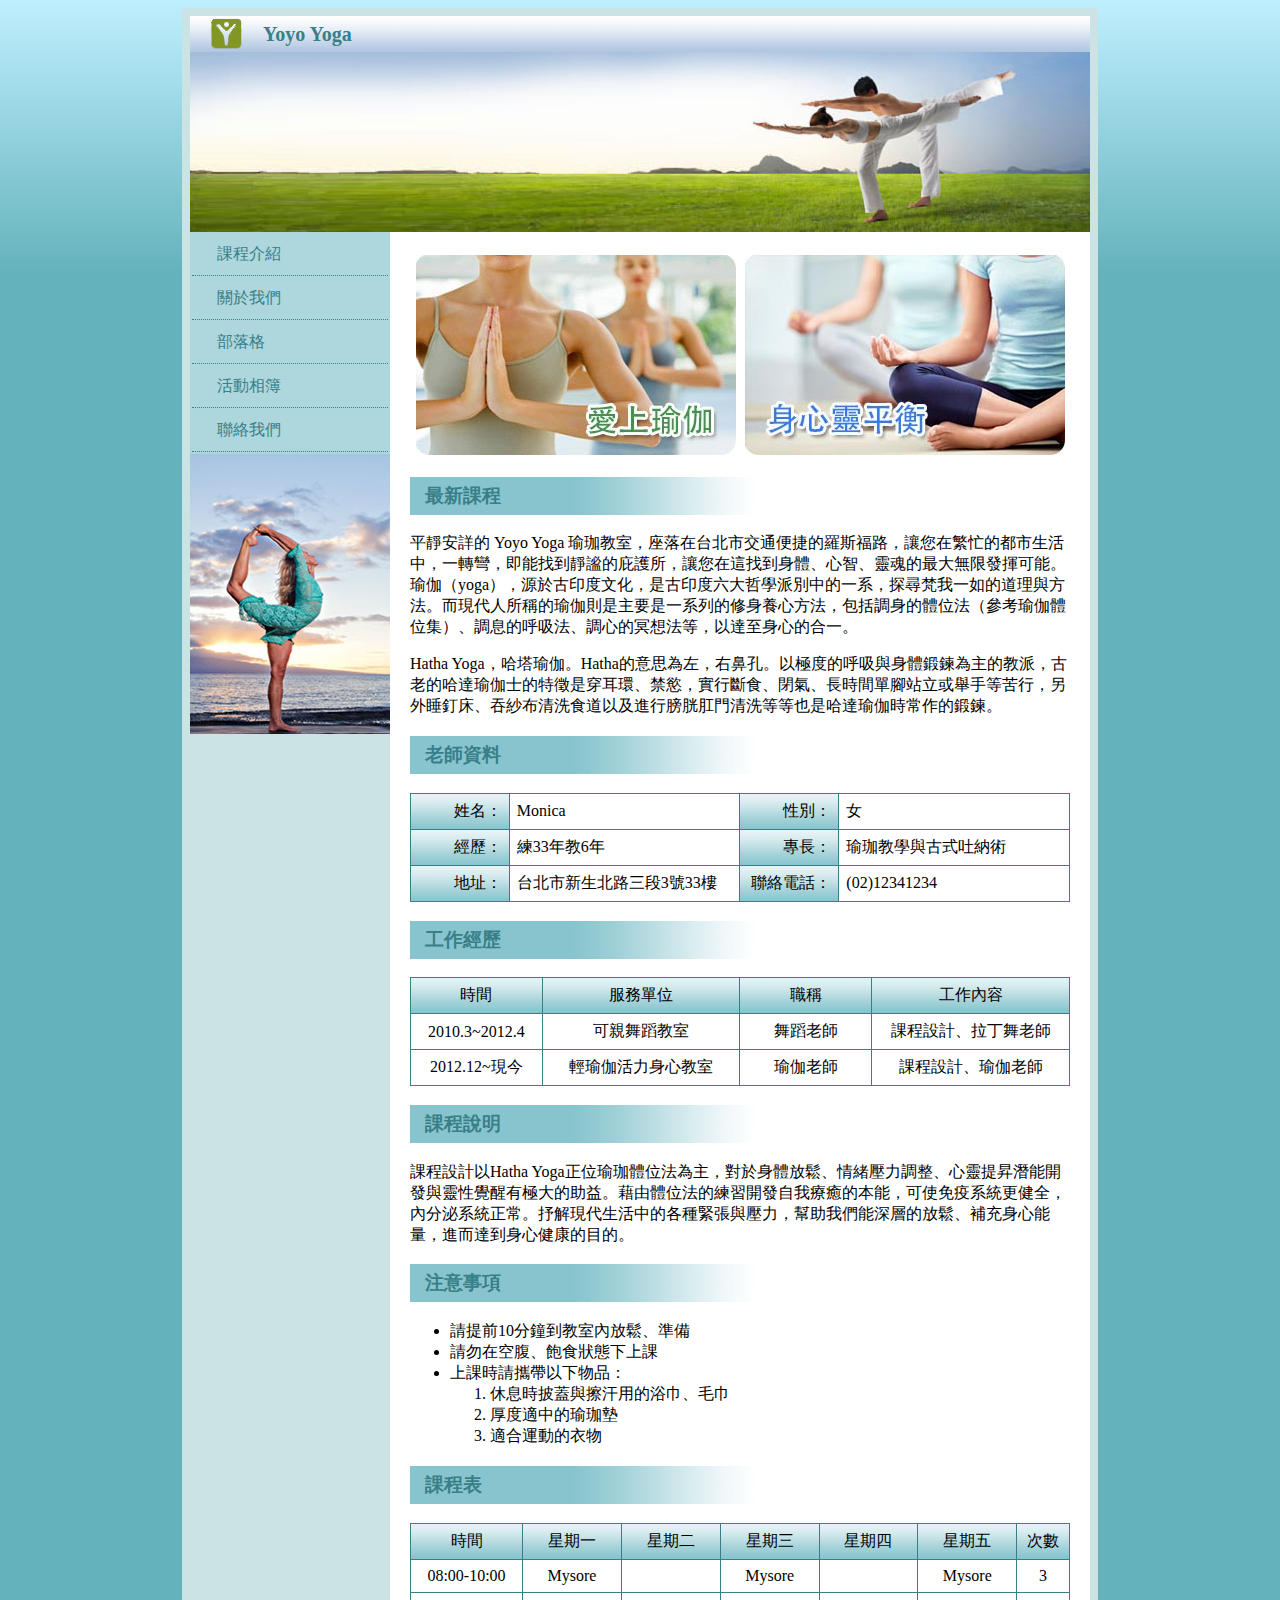
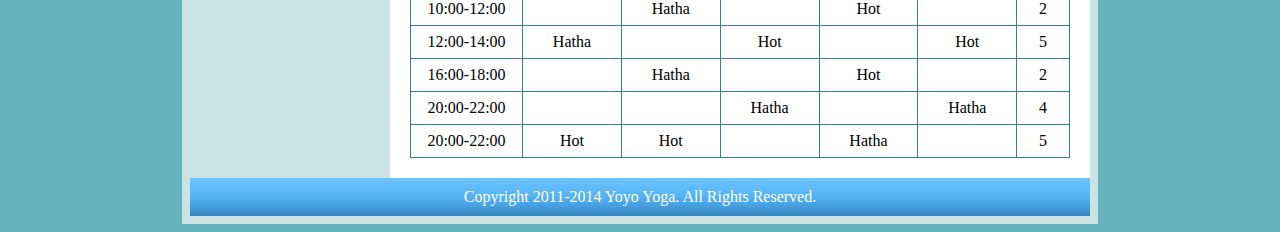
<file: 面試檔案/網頁/web01/index.html>
<!doctype html>
<html>
	<head>
		<meta charset="utf-8">
		<meta name="author" content="資管二B-226-謝承恩">
		<title>Yoyo Yoga</title>
		<link href="index.css" type="text/css" rel="stylesheet" />
		<style type="text/css">

		</style>
	</head>
	<body>
		<div id="container">
			<div id="header">
			<table border="0" width="100%" cellspacing="0" >
				<tr>
					<td class="td01" width="8%" align="center"><img src="images/yoyo-logo.png" /></td>
					<td class="td01" width="92%">Yoyo Yoga</td>
				</tr>
			</table>
			<img src="images/yoga900x180.jpg">
			</div><!-- end of header -->
			<div id="menu">
			<table width="100%" border="0">
				<tr>
					<td class="menu01"><a href="index.html">課程介紹</a></td>
				</tr>
				<tr>
					<td class="menu01"><a href="about.html">關於我們</a></td>
				</tr>
				<tr>
					<td class="menu01"><a href="bolg.html">部落格</a></td>
				</tr>
				<tr>
					<td class="menu01"><a href="photo.html">活動相簿</a></td>
				</tr>
				<tr>
					<td class="menu01"><a href="contact.html">聯絡我們</a></td>
				</tr>
			</table>
			<img src="images/stand200x280.jpg" width="200" height="280" />
			</div><!-- end of menu -->
			<div id="content">
			<table width="100%" border="0">
				<tr>
					<td align="center"><img src="images/loveyoga320x200.jpg" /></td>
					<td align="center"><img src="images/sit320x200.jpg" /></td>
				</tr>
			</table>
			<h3>最新課程</h3>
			<p>平靜安詳的 Yoyo Yoga
			瑜珈教室，座落在台北市交通便捷的羅斯福路，讓您在繁忙的都市生活中，一轉彎，即能找到靜謐的庇護所，讓您在這找到身體、心智、靈魂的最大無限發揮可能。瑜伽（yoga），源於古印度文化，是古印度六大哲學派別中的一系，探尋梵我一如的道理與方法。而現代人所稱的瑜伽則是主要是一系列的修身養心方法，包括調身的體位法（參考瑜伽體位集）、調息的呼吸法、調心的冥想法等，以達至身心的合一。
			</p>
			<p>Hatha
			Yoga，哈塔瑜伽。Hatha的意思為左，右鼻孔。以極度的呼吸與身體鍛鍊為主的教派，古老的哈達瑜伽士的特徵是穿耳環、禁慾，實行斷食、閉氣、長時間單腳站立或舉手等苦行，另外睡釘床、吞紗布清洗食道以及進行膀胱肛門清洗等等也是哈達瑜伽時常作的鍛鍊。
			</p>
			<h3>老師資料</h3>
			<table class="mystyle" border="0" width="100%" cellspacing="0" cellpadding="7">
				<tr>
					<td class="td02" align="right" width="15%">姓名：</td>
					<td width="35%">Monica</td>
					<td class="td02" align="right" width="15%">性別：</td>
					<td width="35%">女</td>
				</tr>
				<tr>
					<td class="td02" align="right">經歷：</td>
					<td>練33年教6年</td>
					<td class="td02" align="right">專長：</td>
					<td>瑜珈教學與古式吐納術</td>
				</tr>
				<tr>
					<td class="td02" align="right">地址：</td>
					<td>台北市新生北路三段3號33樓</td>
					<td class="td02" align="right">聯絡電話：</td>
					<td>(02)12341234</td>
				</tr>
			</table>
			<h3>工作經歷</h3>
			<table class="mystyle" border="0" width="100%" cellspacing="0" cellpadding="7">
				<tr class="td02" align="center">
					<td width="20%">時間</td>
					<td width="30%">服務單位</td>
					<td width="20%">職稱</td>
					<td width="30%">工作內容</td>
				</tr>
				<tr align="center">
					<td>2010.3~2012.4</td>
					<td>可親舞蹈教室</td>
					<td>舞蹈老師</td>
					<td>課程設計、拉丁舞老師</td>
				</tr>
				<tr align="center">
					<td>2012.12~現今</td>
					<td>輕瑜伽活力身心教室</td>
					<td>瑜伽老師</td>
					<td>課程設計、瑜伽老師</td>
				</tr>
			</table>
			<h3>課程說明</h3>
			<p>課程設計以Hatha
			Yoga正位瑜珈體位法為主，對於身體放鬆、情緒壓力調整、心靈提昇潛能開發與靈性覺醒有極大的助益。藉由體位法的練習開發自我療癒的本能，可使免疫系統更健全，內分泌系統正常。抒解現代生活中的各種緊張與壓力，幫助我們能深層的放鬆、補充身心能量，進而達到身心健康的目的。
			</p>
			<h3>注意事項</h3>
			<ul>
				<li>請提前10分鐘到教室內放鬆、準備</li>
				<li>請勿在空腹、飽食狀態下上課</li>
				<li>上課時請攜帶以下物品：
					<ol>
						<li>休息時披蓋與擦汗用的浴巾、毛巾</li>
						<li>厚度適中的瑜珈墊</li>
						<li>適合運動的衣物</li>
					</ol>
				</li>
			</ul>
			
			<h3>課程表</h3>
			<table class="mystyle" border="0" width="100%" cellspacing="0" cellpadding="7">
				<tr class="td02" align="center">
					<td width="17%">時間</td>
					<td width="15%">星期一</td>
					<td width="15%">星期二</td>
					<td width="15%">星期三</td>
					<td width="15%">星期四</td>
					<td width="15%">星期五</td>
					<td width="8%">次數</td>
				</tr>
				<tr align="center">
					<td>08:00-10:00</td>
					<td>Mysore</td>
					<td></td>
					<td>Mysore</td>
					<td></td>
					<td>Mysore</td>
					<td>3</td>
				</tr>
				<tr align="center">
					<td>10:00-12:00</td>
					<td></td>
					<td>Hatha</td>
					<td></td>
					<td>Hot</td>
					<td></td>
					<td>2</td>
				</tr>
				<tr align="center">
					<td>12:00-14:00</td>
					<td>Hatha</td>
					<td></td>
					<td>Hot</td>
					<td></td>
					<td>Hot</td>
					<td>5</td>
				</tr>
				<tr align="center">
					<td>16:00-18:00</td>
					<td></td>
					<td>Hatha</td>
					<td></td>
					<td>Hot</td>
					<td></td>
					<td>2</td>
				</tr>
				<tr align="center">
					<td>20:00-22:00</td>
					<td></td>
					<td></td>
					<td>Hatha</td>
					<td></td>
					<td>Hatha</td>
					<td>4</td>
				</tr>
				<tr align="center">
					<td>20:00-22:00</td>
					<td>Hot</td>
					<td>Hot</td>
					<td></td>
					<td>Hatha</td>
					<td></td>
					<td>5</td>
				</tr>
			</table>
			</div><!-- end of content -->
			<div id="footer">
			Copyright 2011-2014 Yoyo Yoga. All Rights Reserved.
			</div><!-- end of footer -->
		</div><!-- end of container -->
	</body>
</html>
</file>
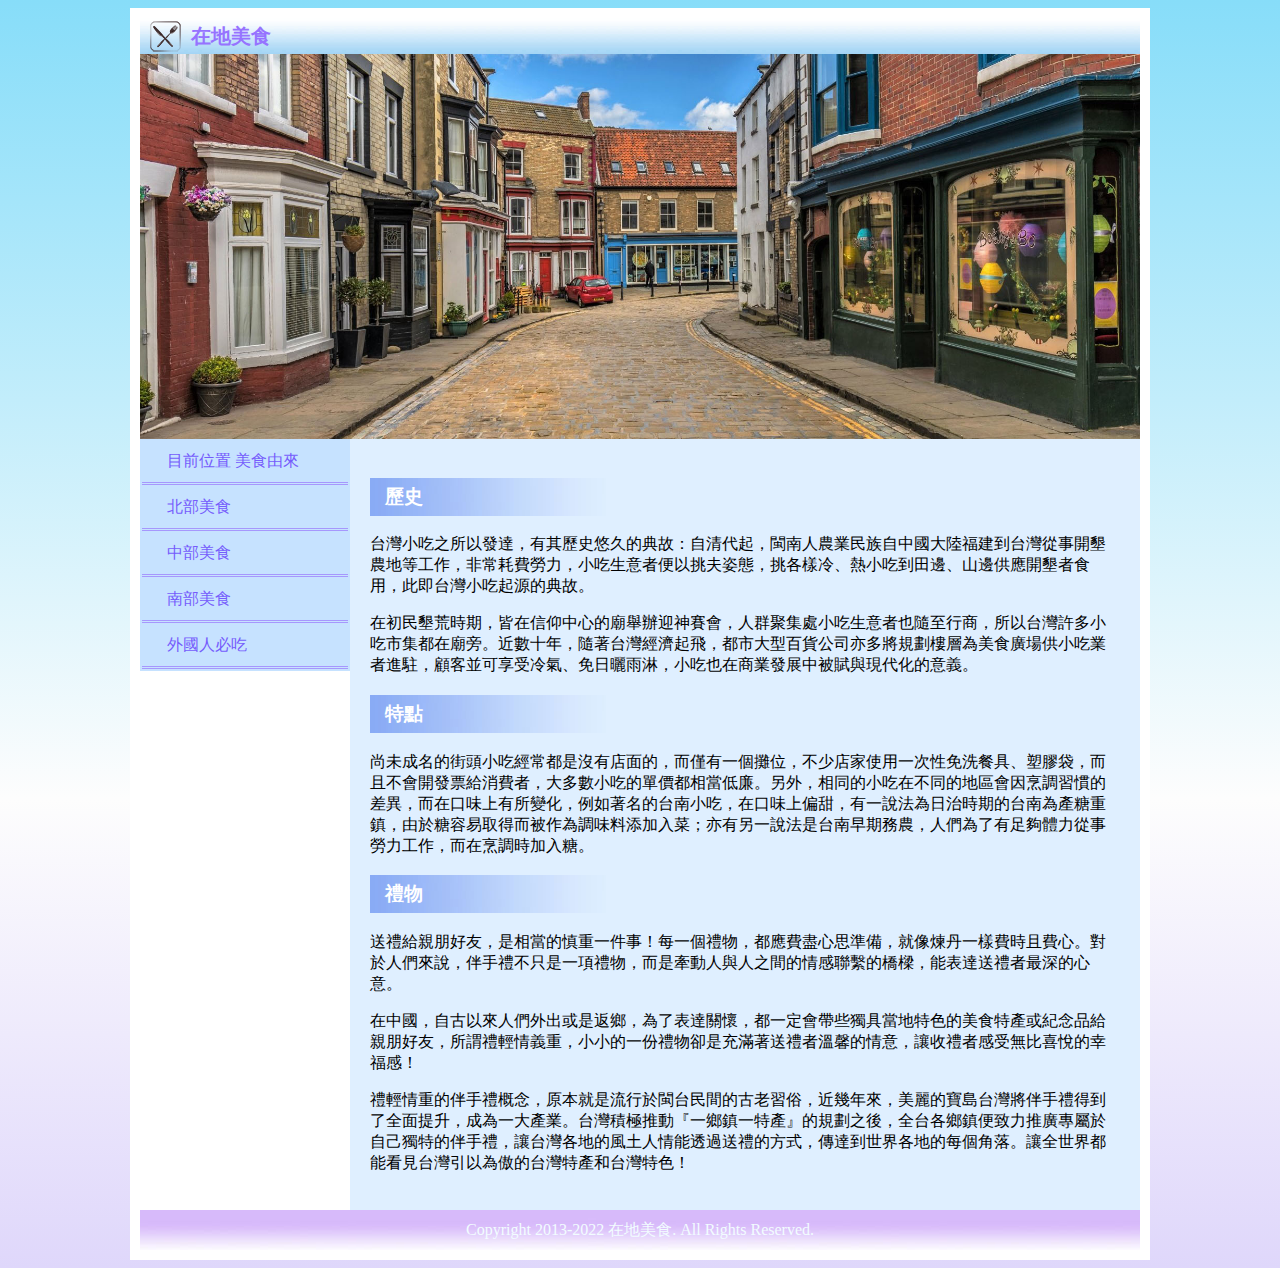
<file: 面試檔案/網頁/期末作業/index.html>
<!doctype html>
<html>
	<head>
		<meta charset="utf-8">
		<meta name="author" content="資管二B-226-謝承恩">
		<title>在地美食</title>
		<link href="index.css" type="text/css" rel="stylesheet" />
		<style type="text/css">

		</style>
	</head>
	<body>
		<div id="container">
			<div id="header">
			<table border="0" width="100%" cellspacing="0" >
				<tr>
					<td class="td01" width="5%" align="center"><img src="images/logo.png" /></td>
					<td class="td01" width="95%">在地美食</td>
				</tr>
			</table>
				<div id="title img">
					<img src="images/title.jpg" width="100%">
				</div>
			</div><!-- end of header -->
			<div id="menu">
			<table width="100%" border="0">
				<tr>
					<td class="menu01"><a href="index.html">目前位置 美食由來</a></td>
				</tr>
				<tr>
					<td class="menu01"><a href="North.html">北部美食</a></td>
				</tr>
				<tr>
					<td class="menu01"><a href="Central.html">中部美食</a></td>
				</tr>
				<tr>
					<td class="menu01"><a href="south.html">南部美食</a></td>
				</tr>
				<tr>
					<td class="menu01"><a href="foreign.html">外國人必吃</a></td>
				</tr>
			</table>
			</div><!-- end of menu -->
			<div id="content">
			<h3>歷史</h3>
			<p>台灣小吃之所以發達，有其歷史悠久的典故：自清代起，閩南人農業民族自中國大陸福建到台灣從事開墾農地等工作，非常耗費勞力，小吃生意者便以挑夫姿態，挑各樣冷、熱小吃到田邊、山邊供應開墾者食用，此即台灣小吃起源的典故。
			</p>
			<p>在初民墾荒時期，皆在信仰中心的廟舉辦迎神賽會，人群聚集處小吃生意者也隨至行商，所以台灣許多小吃市集都在廟旁。近數十年，隨著台灣經濟起飛，都市大型百貨公司亦多將規劃樓層為美食廣場供小吃業者進駐，顧客並可享受冷氣、免日曬雨淋，小吃也在商業發展中被賦與現代化的意義。
			</p>
			<h3>特點</h3>
			<p>
			尚未成名的街頭小吃經常都是沒有店面的，而僅有一個攤位，不少店家使用一次性免洗餐具、塑膠袋，而且不會開發票給消費者，大多數小吃的單價都相當低廉。另外，相同的小吃在不同的地區會因烹調習慣的差異，而在口味上有所變化，例如著名的台南小吃，在口味上偏甜，有一說法為日治時期的台南為產糖重鎮，由於糖容易取得而被作為調味料添加入菜；亦有另一說法是台南早期務農，人們為了有足夠體力從事勞力工作，而在烹調時加入糖。
			</p>
			<h3>禮物</h3>
			<p>
			送禮給親朋好友，是相當的慎重一件事！每一個禮物，都應費盡心思準備，就像煉丹一樣費時且費心。對於人們來說，伴手禮不只是一項禮物，而是牽動人與人之間的情感聯繫的橋樑，能表達送禮者最深的心意。
			</p>
			<p>
			在中國，自古以來人們外出或是返鄉，為了表達關懷，都一定會帶些獨具當地特色的美食特產或紀念品給親朋好友，所謂禮輕情義重，小小的一份禮物卻是充滿著送禮者溫馨的情意，讓收禮者感受無比喜悅的幸福感！
			</p>
			<p>
			禮輕情重的伴手禮概念，原本就是流行於閩台民間的古老習俗，近幾年來，美麗的寶島台灣將伴手禮得到了全面提升，成為一大產業。台灣積極推動『一鄉鎮一特產』的規劃之後，全台各鄉鎮便致力推廣專屬於自己獨特的伴手禮，讓台灣各地的風土人情能透過送禮的方式，傳達到世界各地的每個角落。讓全世界都能看見台灣引以為傲的台灣特產和台灣特色！
			</p>
			</div><!-- end of content -->
			<div id="footer">
			Copyright 2013-2022 在地美食. All Rights Reserved.
			</div><!-- end of footer -->
		</div><!-- end of container -->
	</body>
</html>
</file>
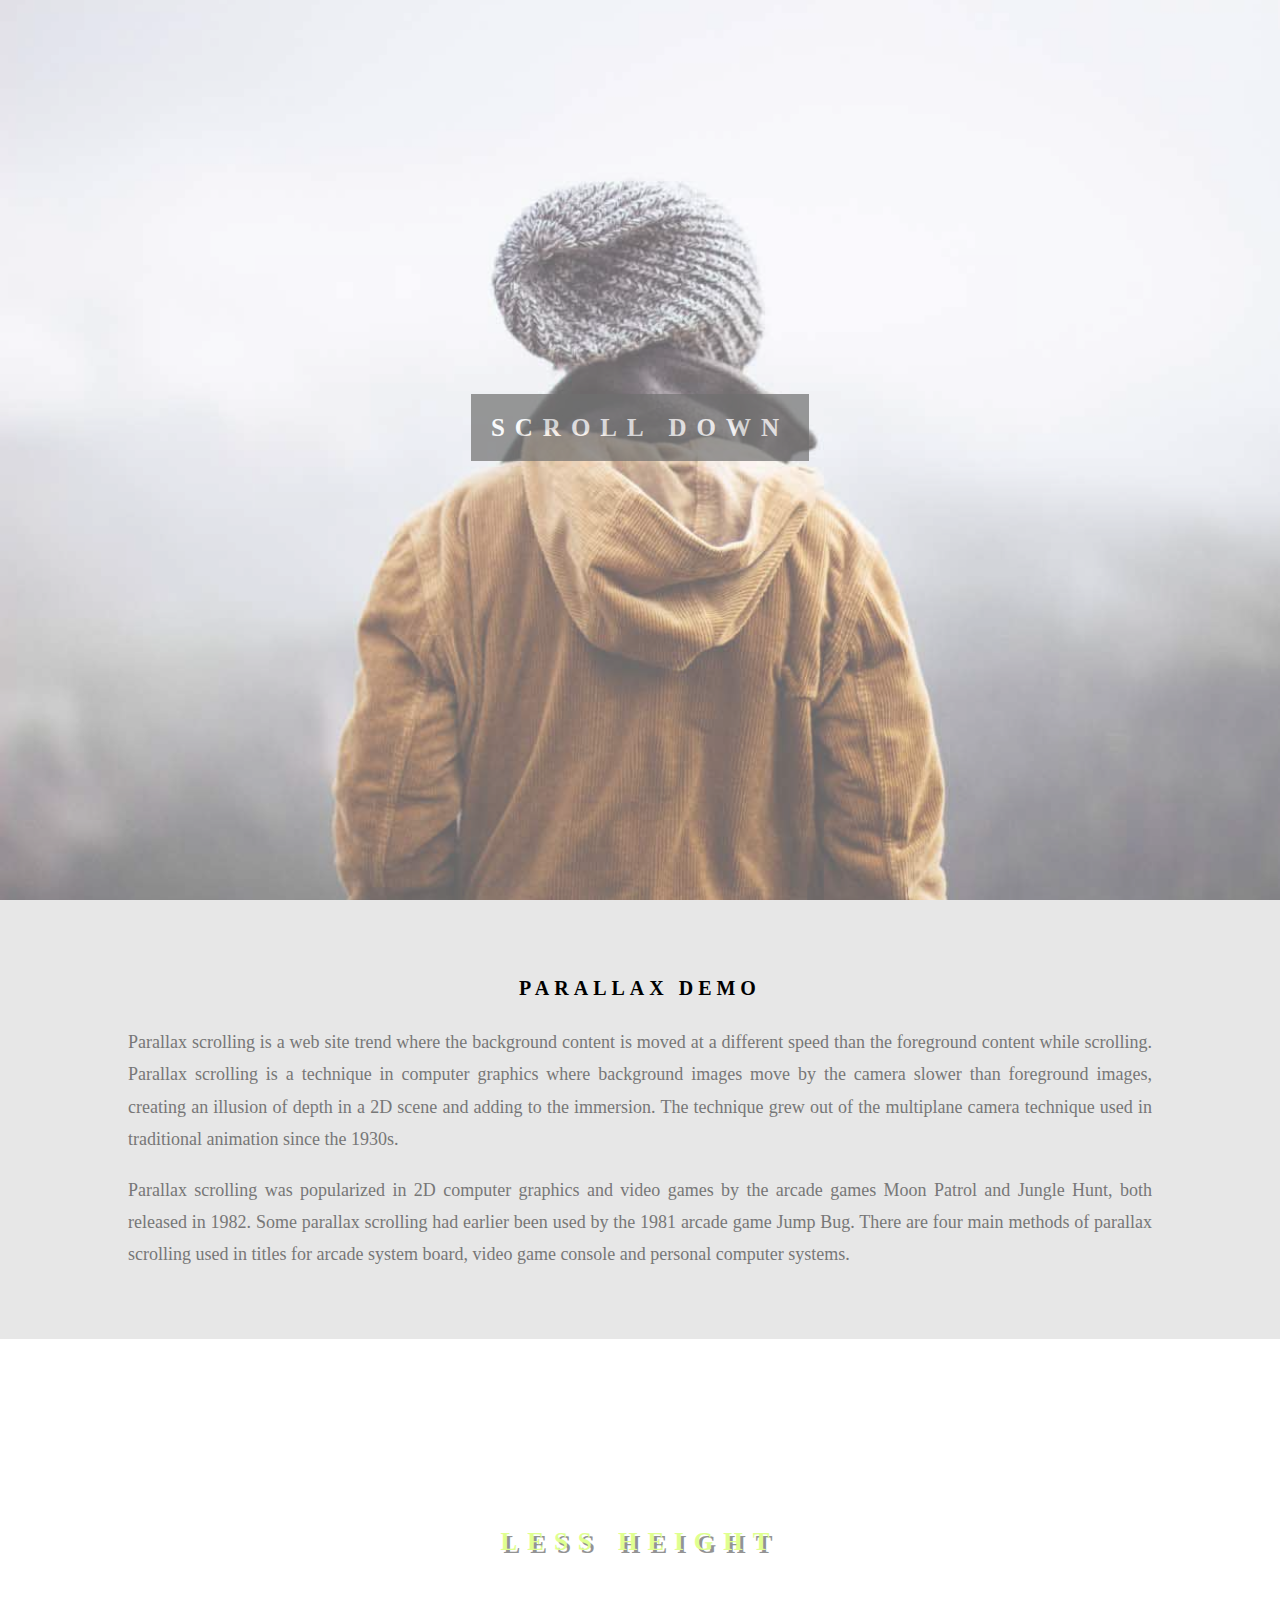
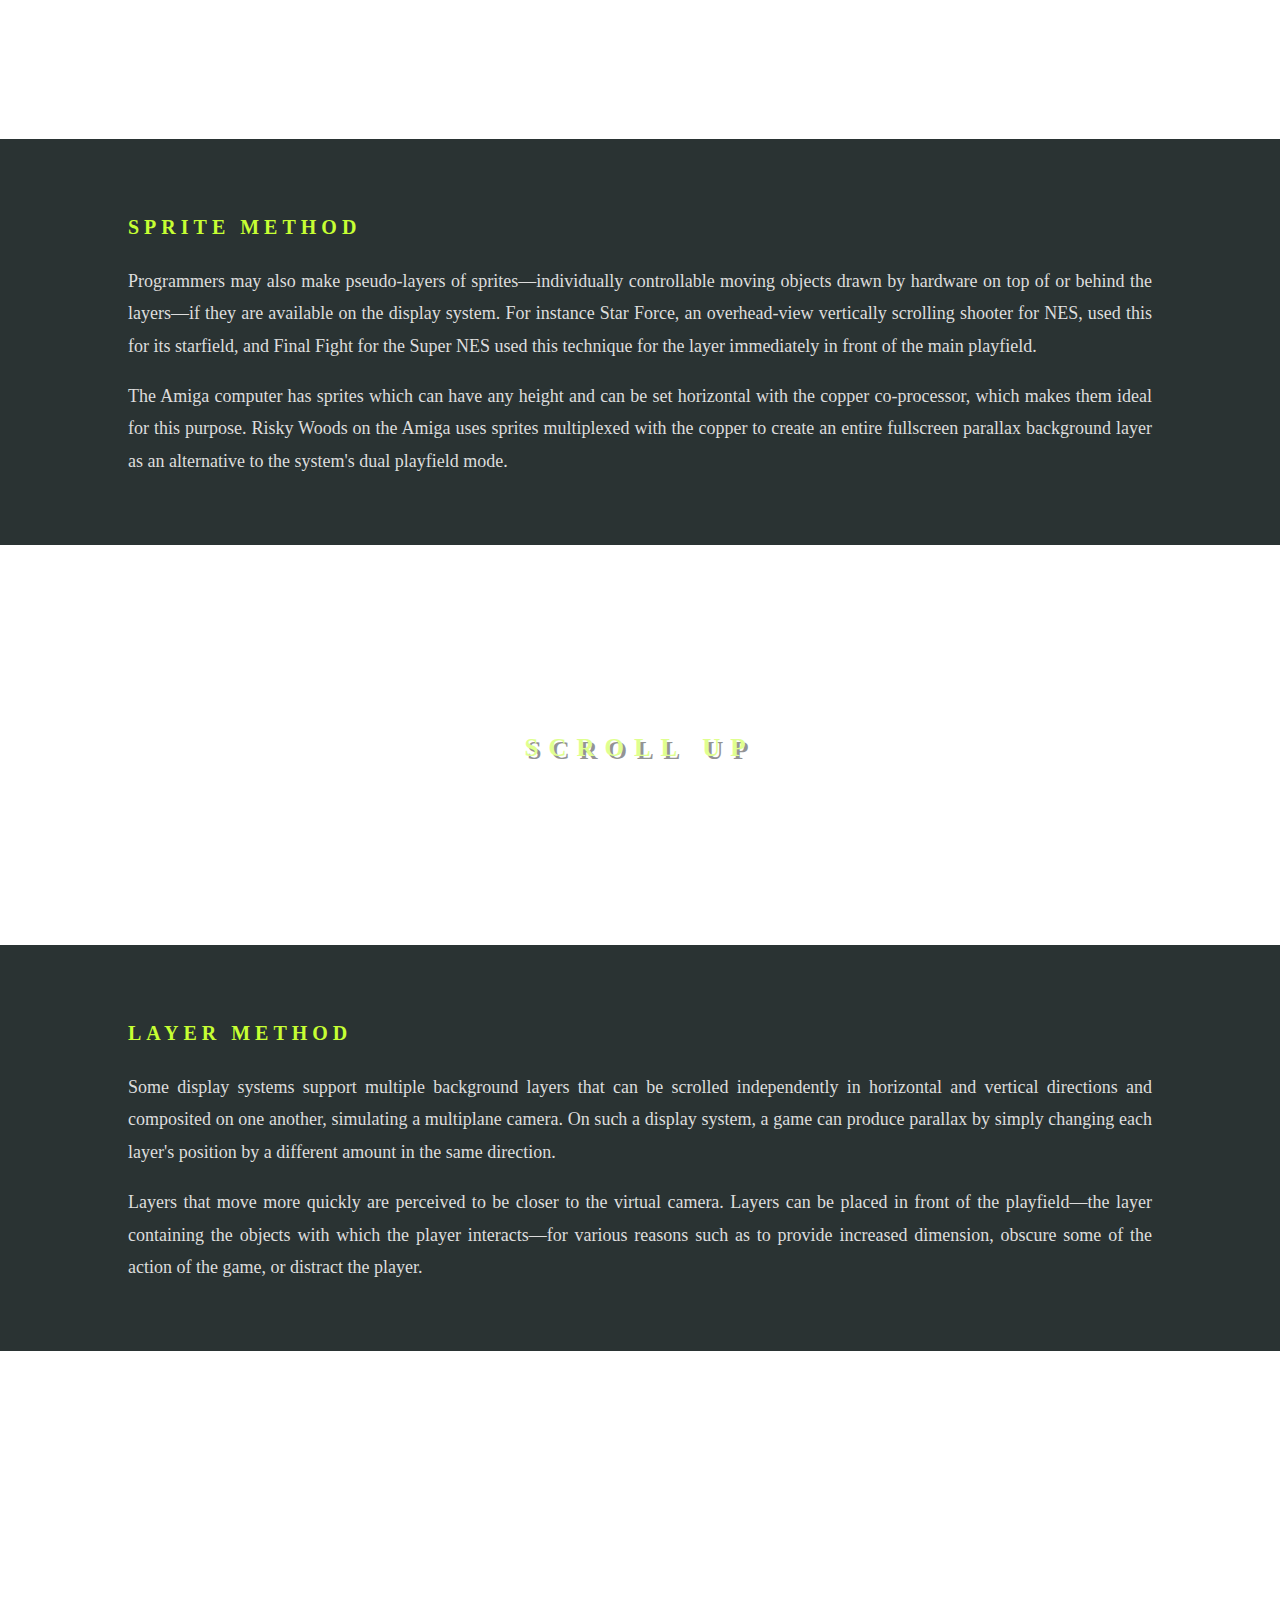
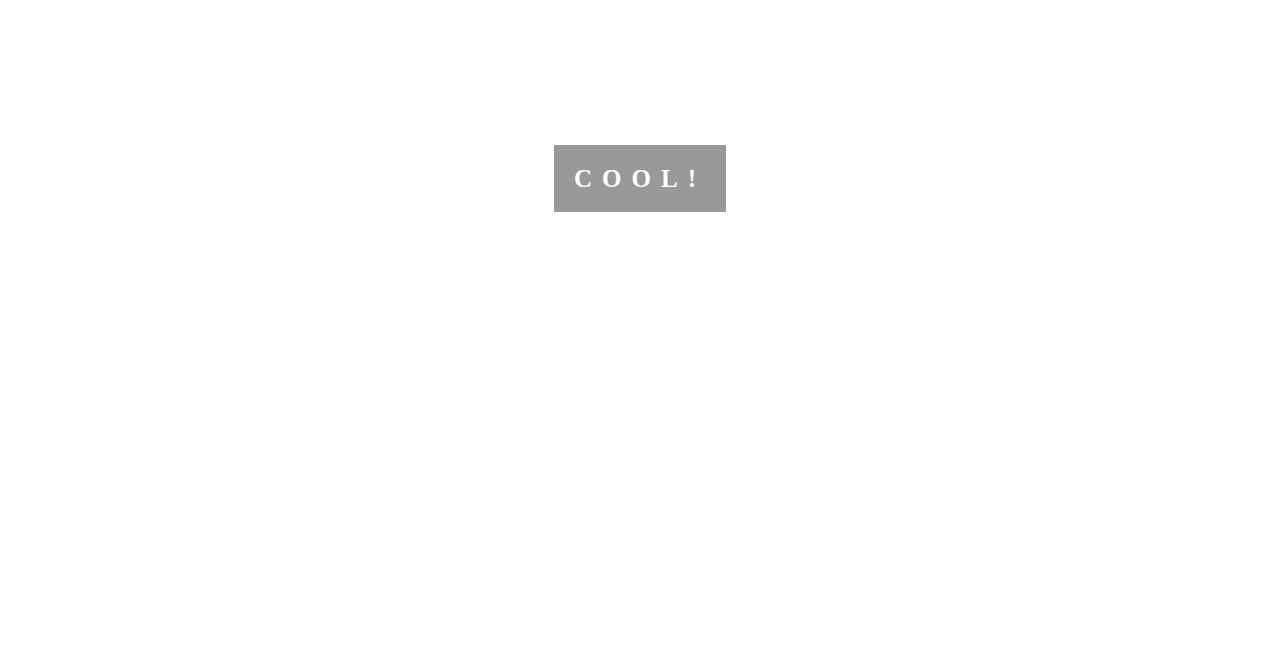
<file: 面試檔案/網頁設計/Parallax/index.html>
<!doctpe html>
<html>
	<head>
	<meta name="author" content="資二B-226-謝承恩">
		<meta charset="utf-8">
		<title>Parallax Scrolling</title>
		<style type="text/css">
		html, body {
			height: 100%;
			margin: 0;
			font-family: "微軟正黑體";
			font-size: 18px;
			line-height: 1.8;
		}
		.bgimg01, .bgimg02, .bgimg03 {
			background-repeat: no-repeat;
			background-attachment: fixed;
			background-size: cover;
			opacity: 0.6;
			background-position: center;
			position: relative;
		}
		.bgimg01 {
			background-image: url(images/img_parallax1.jpg);
			min-height: 100%;
		}
		.bgimg02 {
			background-image: url(images/img_parallax2.jpg);
			min-height: 400px;
		}
		.bgimg03 {
			background-image: url(images/img_parallax3.jpg);
			min-height: 400px;
		}
		.caption {
			left: 0;
			top: 45%;
			position: absolute;
			text-align: center;
			width: 100%;
		}
		.caption span.box {
			background-color: #111;
			padding: 20px;
			color:#fff;
			font-size: 25px;
			letter-spacing: 10px;
			font-weight: bold;
			opacity: 0.7;
		}
		.caption span.box2 {
			color: #c6ff33;
			background-color: transparent;
			text-shadow: 3px 3px #393939;
			opacity: 0.9;
		}
		.text01 {
			background-color: #e7e7e7;
			padding: 50px 10%;
			text-align: justify;
			color: #777;
		}
		.text02, .text03 {
			background-color: #2a3333;
			color: #ddd;
			padding: 50px 10%;
			text-align: justify;
		}
		h3 {
			text-transform: uppercase;
			letter-spacing: 5px;
			font-size: 20px;
			color: #c6ff33;
		}
		.h301 {
			color: #000;
			text-align: center;
		}
		</style>
	</head>
	<body>
	<div class="bgimg01">
		<div class="caption">
			<span class="box">SCROLL DOWN</span>
		</div><!-- end of caption -->
	</div><!-- end of bgimg01 -->
	<div class="text01">
		<h3 class="h301">Parallax Demo</h3>
		<p>Parallax scrolling is a web site trend where the background content is moved at a different speed than the foreground content while scrolling. Parallax scrolling is a technique in computer graphics where background images move by the camera slower than foreground images, creating an illusion of depth in a 2D scene and adding to the immersion. The technique grew out of the multiplane camera technique used in traditional animation since the 1930s. </p>
		<p>Parallax scrolling was popularized in 2D computer graphics and video games by the arcade games Moon Patrol and Jungle Hunt, both released in 1982. Some parallax scrolling had earlier been used by the 1981 arcade game Jump Bug. There are four main methods of parallax scrolling used in titles for arcade system board, video game console and personal computer systems.</p>
	</div><!-- end of text01 -->
	<div class="bgimg02">
		<div class="caption">
			<span class="box box2">LESS HEIGHT</span>
		</div><!-- end of caption -->
	</div><!-- end of bgimg02 -->
	<div class="text02">
	<h3>Sprite method</h3>
	<p>Programmers may also make pseudo-layers of sprites—individually controllable moving objects drawn by hardware on top of or behind the layers—if they are available on the display system. For instance Star Force, an overhead-view vertically scrolling shooter for NES, used this for its starfield, and Final Fight for the Super NES used this technique for the layer immediately in front of the main playfield. </p>
	<p>The Amiga computer has sprites which can have any height and can be set horizontal with the copper co-processor, which makes them ideal for this purpose. Risky Woods on the Amiga uses sprites multiplexed with the copper to create an entire fullscreen parallax background layer as an alternative to the system's dual playfield mode.
</p>
	</div><!-- end of text02 -->
	<div class="bgimg03">
		<div class="caption">
			<span class="box box2">SCROLL UP</span>
		</div><!-- end of caption -->
	</div><!-- end of bgimg03 -->
	<div class="text03">
		<h3>Layer method</h3>
		<p>Some display systems support multiple background layers that can be scrolled independently in horizontal and vertical directions and composited on one another, simulating a multiplane camera. On such a display system, a game can produce parallax by simply changing each layer's position by a different amount in the same direction. 
</p>
		<p>Layers that move more quickly are perceived to be closer to the virtual camera. Layers can be placed in front of the playfield—the layer containing the objects with which the player interacts—for various reasons such as to provide increased dimension, obscure some of the action of the game, or distract the player.</p>
	</div><!-- end of text03 -->
	<div class="bgimg01">
		<div class="caption">
			<span class="box">COOL!</span>
		</div><!-- end of caption -->
	</div><!-- end of bgimg01 -->
	</body>
</html>
</file>
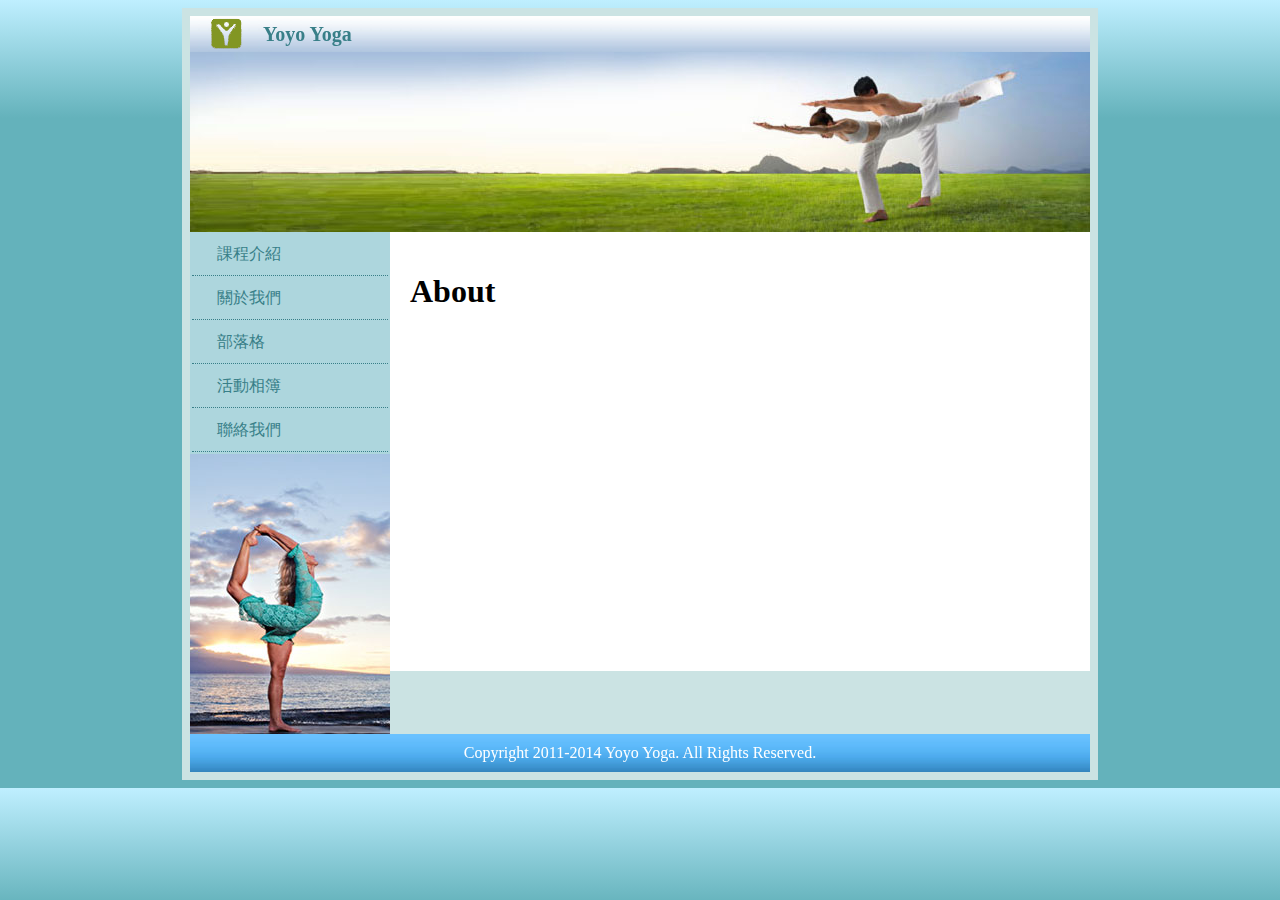
<file: 面試檔案/網頁/web01/about.html>
<!doctype html>
<html>
	<head>
		<meta charset="utf-8">
		<meta name="author" content="資管二B-226-謝承恩">
		<title>Yoyo Yoga</title>
		<link href="index.css" type="text/css" rel="stylesheet" />
		<style type="text/css">

		</style>
	</head>
	<body>
		<div id="container">
			<div id="header">
			<table border="0" width="100%" cellspacing="0" >
				<tr>
					<td class="td01" width="8%" align="center"><img src="images/yoyo-logo.png" /></td>
					<td class="td01" width="92%">Yoyo Yoga</td>
				</tr>
			</table>
			<img src="images/yoga900x180.jpg">
			</div><!-- end of header -->
			<div id="menu">
			<table width="100%" border="0">
				<tr>
					<td class="menu01"><a href="index.html">課程介紹</a></td>
				</tr>
				<tr>
					<td class="menu01"><a href="about.html">關於我們</a></td>
				</tr>
				<tr>
					<td class="menu01"><a href="bolg.html">部落格</a></td>
				</tr>
				<tr>
					<td class="menu01"><a href="photo.html">活動相簿</a></td>
				</tr>
				<tr>
					<td class="menu01"><a href="contact.html">聯絡我們</a></td>
				</tr>
			</table>
			<img src="images/stand200x280.jpg" width="200" height="280" />
			</div><!-- end of menu -->
			<div id="content">
			<h1>About</h1>
			<iframe width="560" height="315" src="https://www.youtube.com/embed/-66OSyObsAc" title="YouTube video player" frameborder="0" allow="accelerometer; autoplay; clipboard-write; encrypted-media; gyroscope; picture-in-picture" allowfullscreen></iframe>
			</div><!-- end of content -->
			<div id="footer">
			Copyright 2011-2014 Yoyo Yoga. All Rights Reserved.
			</div><!-- end of footer -->
		</div><!-- end of container -->
	</body>
</html>
</file>
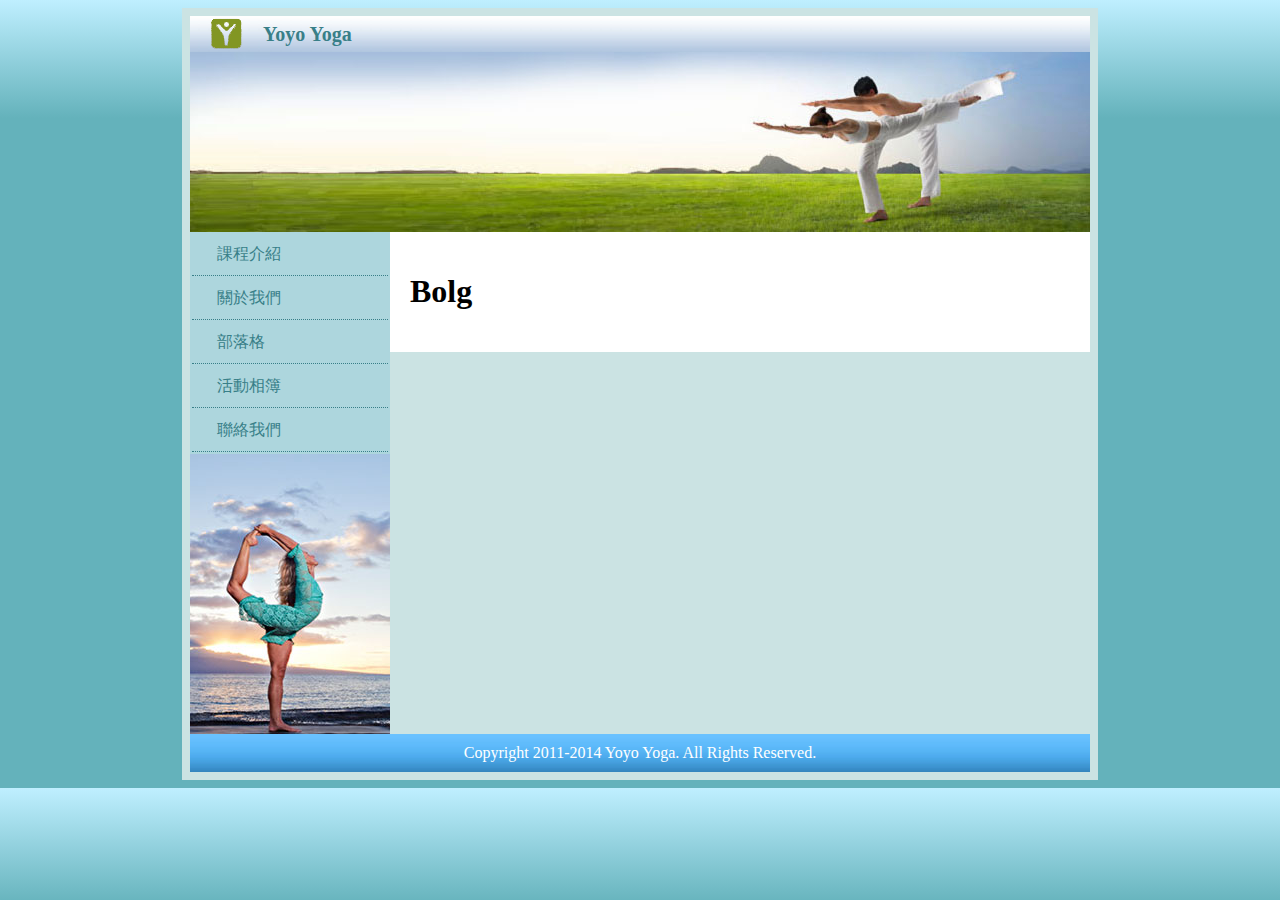
<file: 面試檔案/網頁/web01/bolg.html>
<!doctype html>
<html>
	<head>
		<meta charset="utf-8">
		<meta name="author" content="資管二B-226-謝承恩">
		<title>Yoyo Yoga</title>
		<link href="index.css" type="text/css" rel="stylesheet" />
		<style type="text/css">

		</style>
	</head>
	<body>
		<div id="container">
			<div id="header">
			<table border="0" width="100%" cellspacing="0" >
				<tr>
					<td class="td01" width="8%" align="center"><img src="images/yoyo-logo.png" /></td>
					<td class="td01" width="92%">Yoyo Yoga</td>
				</tr>
			</table>
			<img src="images/yoga900x180.jpg">
			</div><!-- end of header -->
			<div id="menu">
			<table width="100%" border="0">
				<tr>
					<td class="menu01"><a href="index.html">課程介紹</a></td>
				</tr>
				<tr>
					<td class="menu01"><a href="about.html">關於我們</a></td>
				</tr>
				<tr>
					<td class="menu01"><a href="bolg.html">部落格</a></td>
				</tr>
				<tr>
					<td class="menu01"><a href="photo.html">活動相簿</a></td>
				</tr>
				<tr>
					<td class="menu01"><a href="contact.html">聯絡我們</a></td>
				</tr>
			</table>
			<img src="images/stand200x280.jpg" width="200" height="280" />
			</div><!-- end of menu -->
			<div id="content">
			<h1>Bolg</h1>
			</div><!-- end of content -->
			<div id="footer">
			Copyright 2011-2014 Yoyo Yoga. All Rights Reserved.
			</div><!-- end of footer -->
		</div><!-- end of container -->
	</body>
</html>
</file>
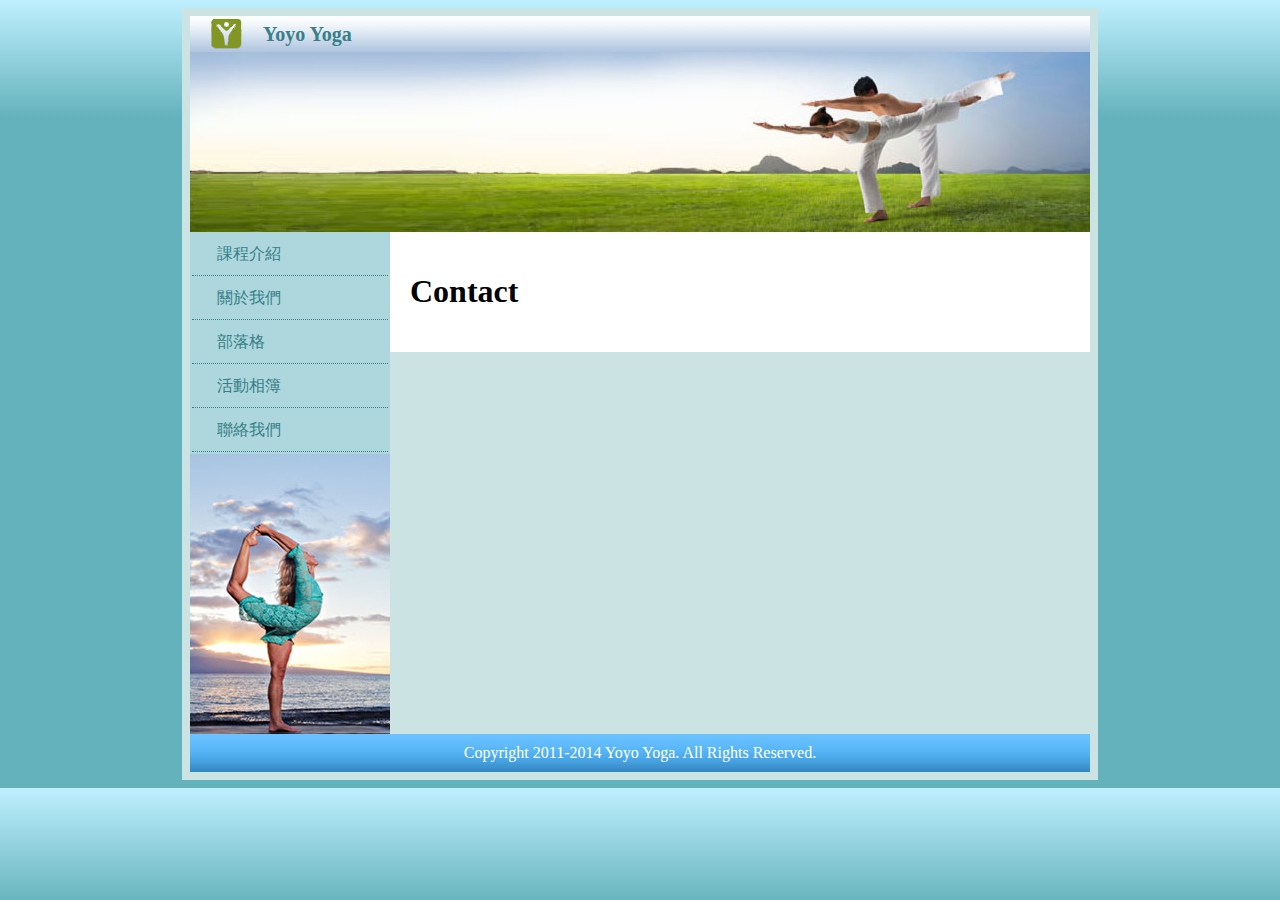
<file: 面試檔案/網頁/web01/contact.html>
<!doctype html>
<html>
	<head>
		<meta charset="utf-8">
		<meta name="author" content="資管二B-226-謝承恩">
		<title>Yoyo Yoga</title>
		<link href="index.css" type="text/css" rel="stylesheet" />
		<style type="text/css">

		</style>
	</head>
	<body>
		<div id="container">
			<div id="header">
			<table border="0" width="100%" cellspacing="0" >
				<tr>
					<td class="td01" width="8%" align="center"><img src="images/yoyo-logo.png" /></td>
					<td class="td01" width="92%">Yoyo Yoga</td>
				</tr>
			</table>
			<img src="images/yoga900x180.jpg">
			</div><!-- end of header -->
			<div id="menu">
			<table width="100%" border="0">
				<tr>
					<td class="menu01"><a href="index.html">課程介紹</a></td>
				</tr>
				<tr>
					<td class="menu01"><a href="about.html">關於我們</a></td>
				</tr>
				<tr>
					<td class="menu01"><a href="bolg.html">部落格</a></td>
				</tr>
				<tr>
					<td class="menu01"><a href="photo.html">活動相簿</a></td>
				</tr>
				<tr>
					<td class="menu01"><a href="contact.html">聯絡我們</a></td>
				</tr>
			</table>
			<img src="images/stand200x280.jpg" width="200" height="280" />
			</div><!-- end of menu -->
			<div id="content">
			<h1>Contact</h1>
			</div><!-- end of content -->
			<div id="footer">
			Copyright 2011-2014 Yoyo Yoga. All Rights Reserved.
			</div><!-- end of footer -->
		</div><!-- end of container -->
	</body>
</html>
</file>
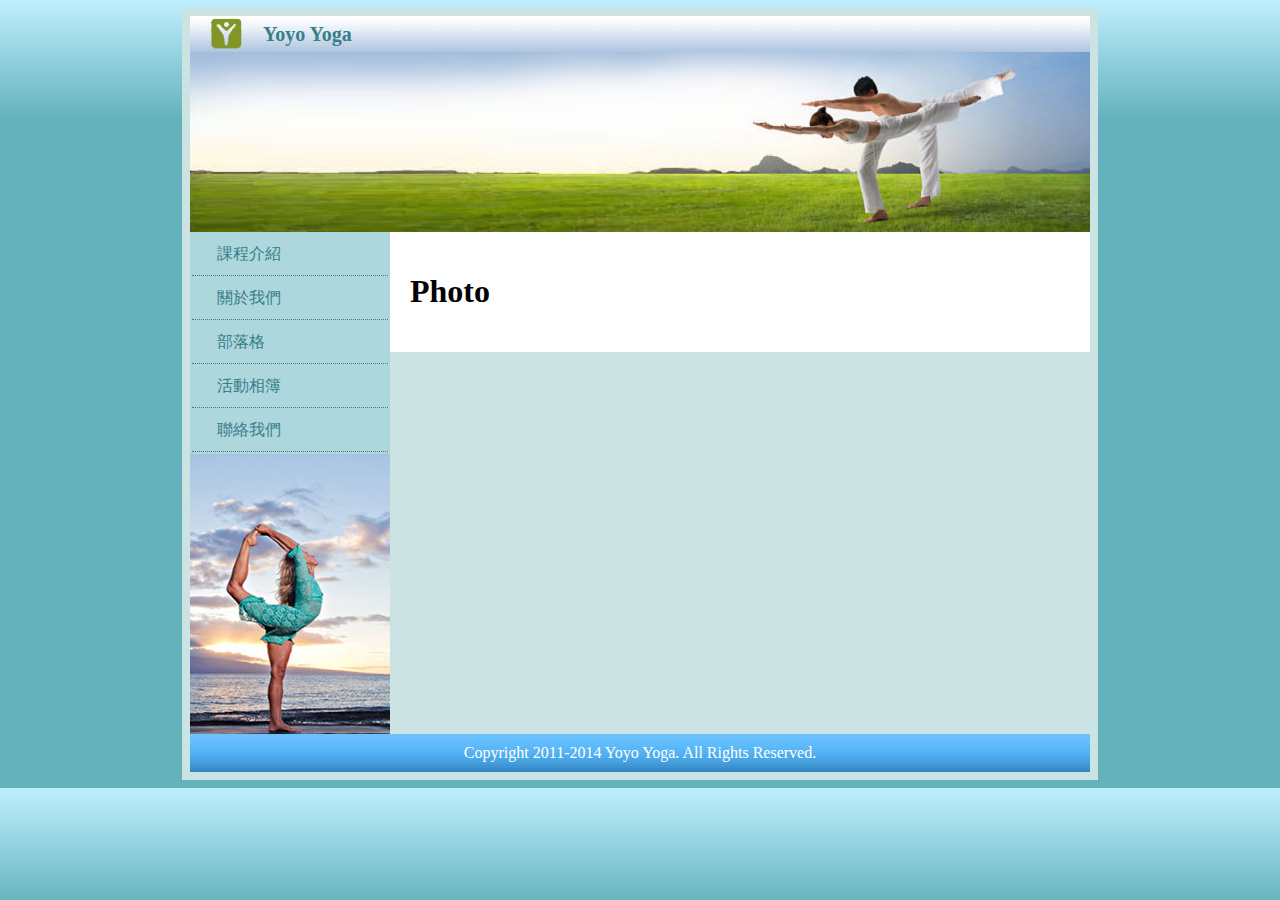
<file: 面試檔案/網頁/web01/photo.html>
<!doctype html>
<html>
	<head>
		<meta charset="utf-8">
		<meta name="author" content="資管二B-226-謝承恩">
		<title>Yoyo Yoga</title>
		<link href="index.css" type="text/css" rel="stylesheet" />
		<style type="text/css">

		</style>
	</head>
	<body>
		<div id="container">
			<div id="header">
			<table border="0" width="100%" cellspacing="0" >
				<tr>
					<td class="td01" width="8%" align="center"><img src="images/yoyo-logo.png" /></td>
					<td class="td01" width="92%">Yoyo Yoga</td>
				</tr>
			</table>
			<img src="images/yoga900x180.jpg">
			</div><!-- end of header -->
			<div id="menu">
			<table width="100%" border="0">
				<tr>
					<td class="menu01"><a href="index.html">課程介紹</a></td>
				</tr>
				<tr>
					<td class="menu01"><a href="about.html">關於我們</a></td>
				</tr>
				<tr>
					<td class="menu01"><a href="bolg.html">部落格</a></td>
				</tr>
				<tr>
					<td class="menu01"><a href="photo.html">活動相簿</a></td>
				</tr>
				<tr>
					<td class="menu01"><a href="contact.html">聯絡我們</a></td>
				</tr>
			</table>
			<img src="images/stand200x280.jpg" width="200" height="280" />
			</div><!-- end of menu -->
			<div id="content">
			<h1>Photo</h1>
			</div><!-- end of content -->
			<div id="footer">
			Copyright 2011-2014 Yoyo Yoga. All Rights Reserved.
			</div><!-- end of footer -->
		</div><!-- end of container -->
	</body>
</html>
</file>
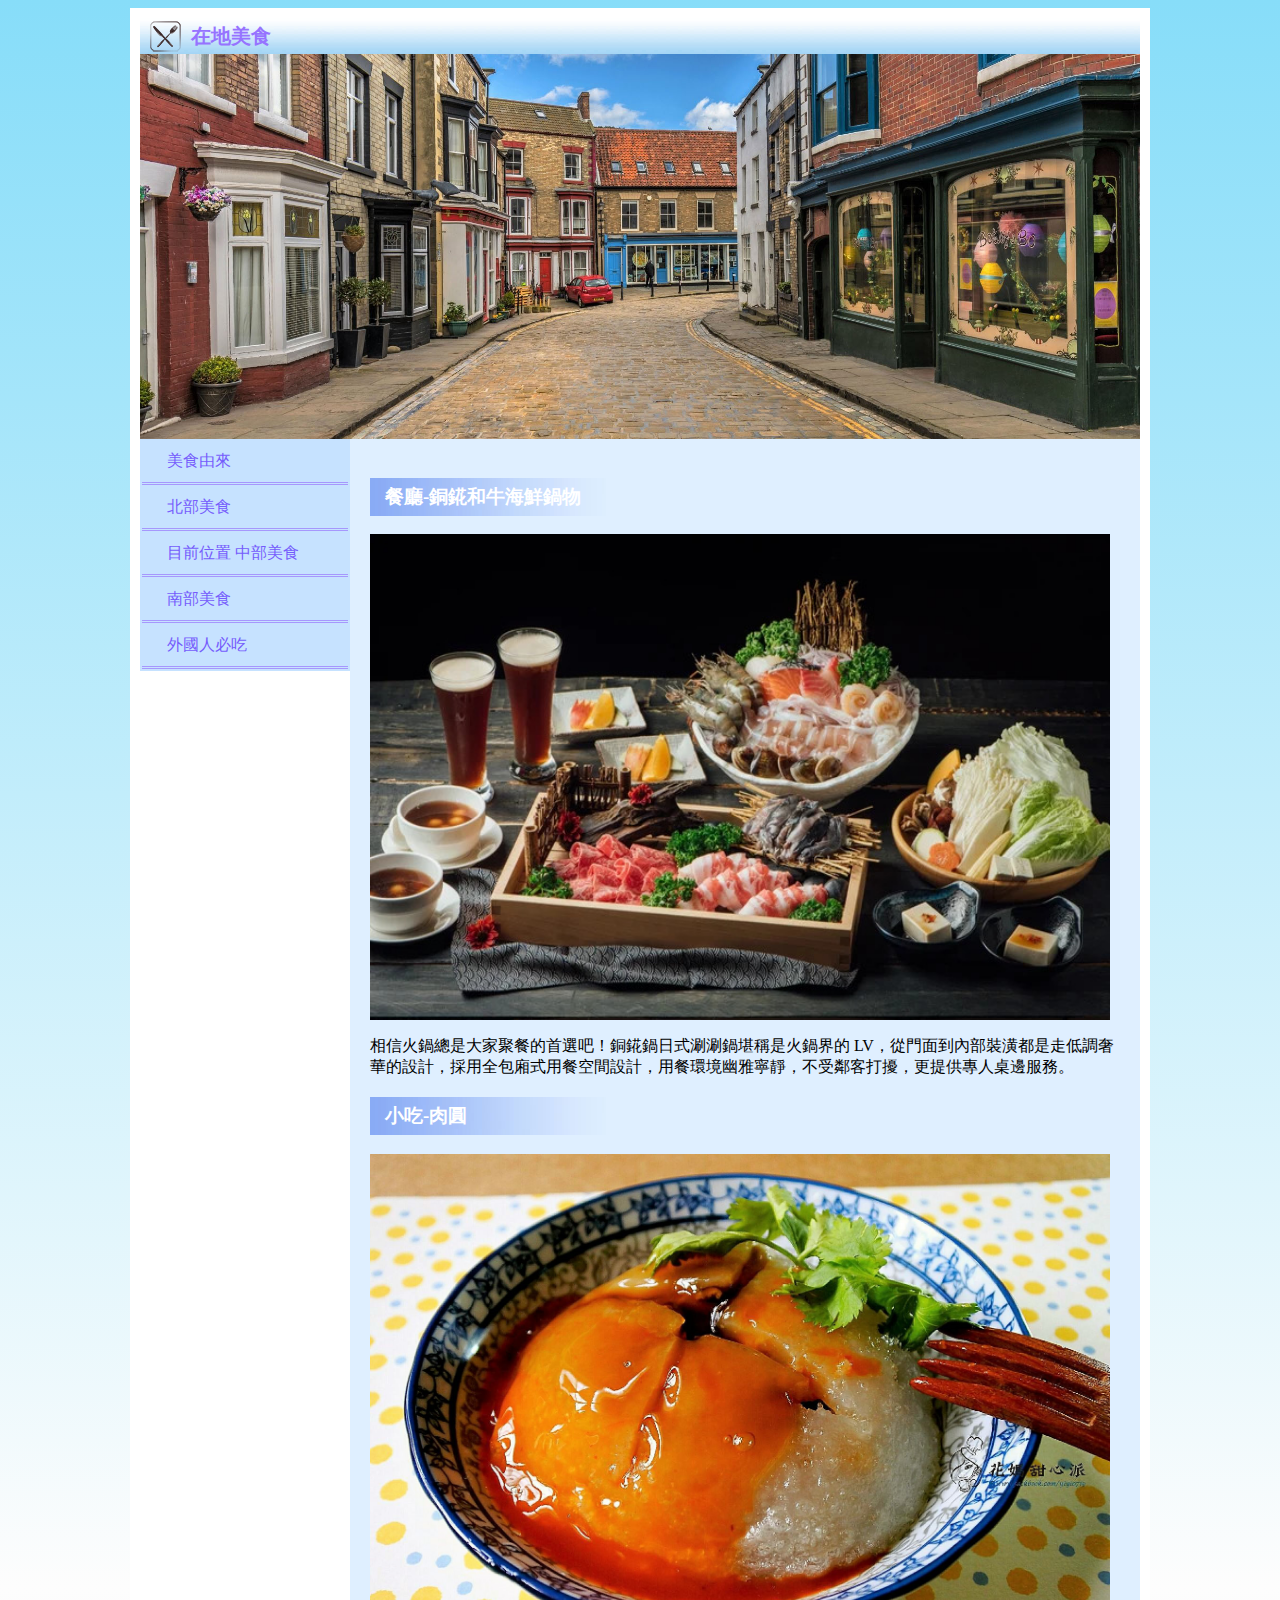
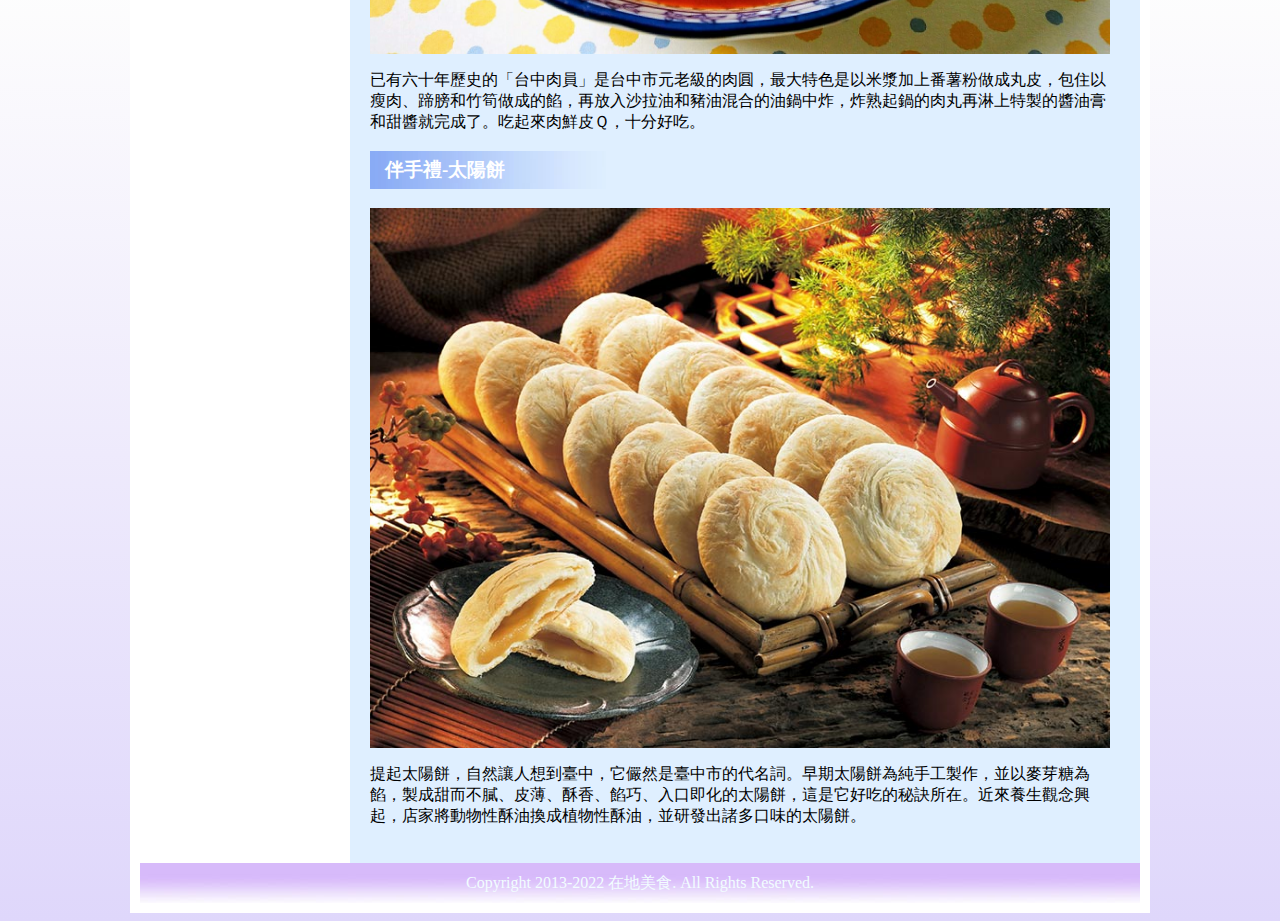
<file: 面試檔案/網頁/期末作業/Central.html>
<!doctype html>
<html>
	<head>
		<meta charset="utf-8">
		<meta name="author" content="資管二B-226-謝承恩">
		<title>在地美食</title>
		<link href="index.css" type="text/css" rel="stylesheet" />
		<style type="text/css">

		</style>
	</head>
	<body>
		<div id="container">
			<div id="header">
			<table border="0" width="100%" cellspacing="0" >
				<tr>
					<td class="td01" width="5%" align="center"><img src="images/logo.png" /></td>
					<td class="td01" width="95%">在地美食</td>
				</tr>
			</table>
				<div id="title img">
					<img src="images/title.jpg" width="100%">
				</div>
			</div><!-- end of header -->
			<div id="menu">
			<table width="100%" border="0">
				<tr>
					<td class="menu01"><a href="index.html">美食由來</a></td>
				</tr>
				<tr>
					<td class="menu01"><a href="North.html">北部美食</a></td>
				</tr>
				<tr>
					<td class="menu01"><a href="Central.html">目前位置 中部美食</a></td>
				</tr>
				<tr>
					<td class="menu01"><a href="south.html">南部美食</a></td>
				</tr>
				<tr>
					<td class="menu01"><a href="foreign.html">外國人必吃</a></td>
				</tr>
			</table>
			</div><!-- end of menu -->
			<div id="content">
			<h3>餐廳-銅錵和牛海鮮鍋物</h3>
			<img width="740" height="486" src="images/C01.jpg" />
			<p>相信火鍋總是大家聚餐的首選吧！銅錵鍋日式涮涮鍋堪稱是火鍋界的 LV，從門面到內部裝潢都是走低調奢華的設計，採用全包廂式用餐空間設計，用餐環境幽雅寧靜，不受鄰客打擾，更提供專人桌邊服務。
			</p>
			<h3>小吃-肉圓</h3>
			<img width="740" height="500" src="images/C02.jpg" />
			<p>
			已有六十年歷史的「台中肉員」是台中市元老級的肉圓，最大特色是以米漿加上番薯粉做成丸皮，包住以瘦肉、蹄膀和竹筍做成的餡，再放入沙拉油和豬油混合的油鍋中炸，炸熟起鍋的肉丸再淋上特製的醬油膏和甜醬就完成了。吃起來肉鮮皮Ｑ，十分好吃。
			</p>
			<h3>伴手禮-太陽餅</h3>
			<img width="740" height="540" src="images/C03.jpg" />
			<p>
			提起太陽餅，自然讓人想到臺中，它儼然是臺中市的代名詞。早期太陽餅為純手工製作，並以麥芽糖為餡，製成甜而不膩、皮薄、酥香、餡巧、入口即化的太陽餅，這是它好吃的秘訣所在。近來養生觀念興起，店家將動物性酥油換成植物性酥油，並研發出諸多口味的太陽餅。
			</p>
			</div><!-- end of content -->
			<div id="footer">
			Copyright 2013-2022 在地美食. All Rights Reserved.
			</div><!-- end of footer -->
		</div><!-- end of container -->
	</body>
</html>
</file>
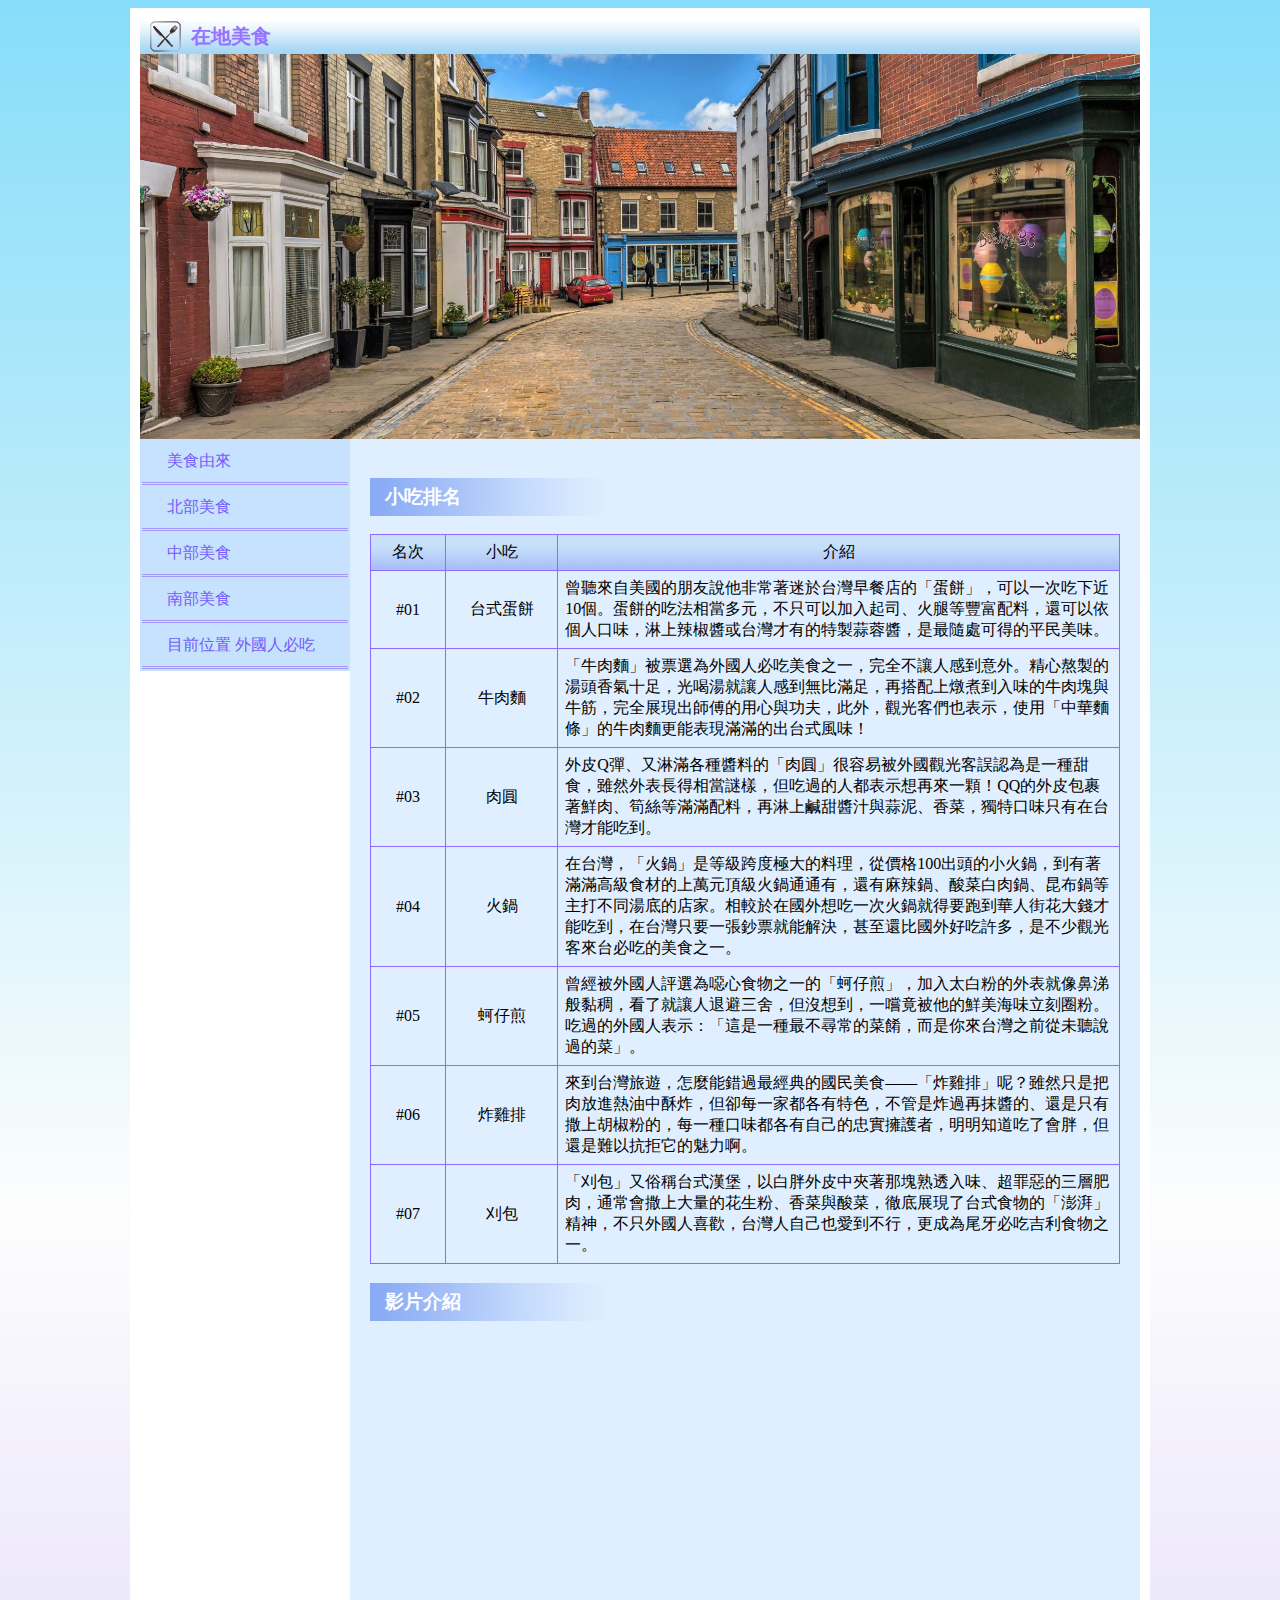
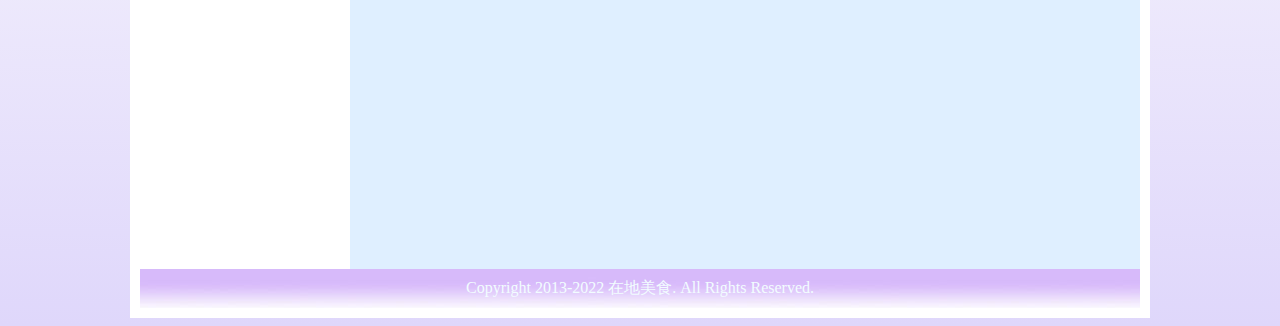
<file: 面試檔案/網頁/期末作業/foreign.html>
<!doctype html>
<html>
	<head>
		<meta charset="utf-8">
		<meta name="author" content="資管二B-226-謝承恩">
		<title>在地美食</title>
		<link href="index.css" type="text/css" rel="stylesheet" />
		<style type="text/css">

		</style>
	</head>
	<body>
		<div id="container">
			<div id="header">
			<table border="0" width="100%" cellspacing="0" >
				<tr>
					<td class="td01" width="5%" align="center"><img src="images/logo.png" /></td>
					<td class="td01" width="95%">在地美食</td>
				</tr>
			</table>
				<div id="title img">
					<img src="images/title.jpg" width="100%">
				</div>
			</div><!-- end of header -->
			<div id="menu">
			<table width="100%" border="0">
				<tr>
					<td class="menu01"><a href="index.html">美食由來</a></td>
				</tr>
				<tr>
					<td class="menu01"><a href="North.html">北部美食</a></td>
				</tr>
				<tr>
					<td class="menu01"><a href="Central.html">中部美食</a></td>
				</tr>
				<tr>
					<td class="menu01"><a href="south.html">南部美食</a></td>
				</tr>
				<tr>
					<td class="menu01"><a href="foreign.html">目前位置 外國人必吃</a></td>
				</tr>
			</table>
			</div><!-- end of menu -->
			<div id="content">
			<h3>小吃排名</h3>
			<table class="mystyle" border="0" width="100%" cellspacing="0" cellpadding="7">
				<tr class="td02" align="center">
					<td width="10%">名次</td>
					<td width="15%">小吃</td>
					<td width="75%">介紹</td>
				</tr>
				<tr align="center">
					<td>#01</td>
					<td>台式蛋餅</td>
					<td align="left">曾聽來自美國的朋友說他非常著迷於台灣早餐店的「蛋餅」，可以一次吃下近10個。蛋餅的吃法相當多元，不只可以加入起司、火腿等豐富配料，還可以依個人口味，淋上辣椒醬或台灣才有的特製蒜蓉醬，是最隨處可得的平民美味。</td>
				</tr>
				<tr align="center">
					<td>#02</td>
					<td>牛肉麵</td>
					<td align="left">「牛肉麵」被票選為外國人必吃美食之一，完全不讓人感到意外。精心熬製的湯頭香氣十足，光喝湯就讓人感到無比滿足，再搭配上燉煮到入味的牛肉塊與牛筋，完全展現出師傅的用心與功夫，此外，觀光客們也表示，使用「中華麵條」的牛肉麵更能表現滿滿的出台式風味！</td>
				</tr>
				<tr align="center">
					<td>#03</td>
					<td>肉圓</td>
					<td align="left">外皮Q彈、又淋滿各種醬料的「肉圓」很容易被外國觀光客誤認為是一種甜食，雖然外表長得相當謎樣，但吃過的人都表示想再來一顆！QQ的外皮包裹著鮮肉、筍絲等滿滿配料，再淋上鹹甜醬汁與蒜泥、香菜，獨特口味只有在台灣才能吃到。</td>
				</tr>
				<tr align="center">
					<td>#04</td>
					<td>火鍋</td>
					<td align="left">在台灣，「火鍋」是等級跨度極大的料理，從價格100出頭的小火鍋，到有著滿滿高級食材的上萬元頂級火鍋通通有，還有麻辣鍋、酸菜白肉鍋、昆布鍋等主打不同湯底的店家。相較於在國外想吃一次火鍋就得要跑到華人街花大錢才能吃到，在台灣只要一張鈔票就能解決，甚至還比國外好吃許多，是不少觀光客來台必吃的美食之一。</td>
				</tr>
				<tr align="center">
					<td>#05</td>
					<td>蚵仔煎</td>
					<td align="left">曾經被外國人評選為噁心食物之一的「蚵仔煎」，加入太白粉的外表就像鼻涕般黏稠，看了就讓人退避三舍，但沒想到，一嚐竟被他的鮮美海味立刻圈粉。吃過的外國人表示：「這是一種最不尋常的菜餚，而是你來台灣之前從未聽說過的菜」。</td>
				</tr>
				<tr align="center">
					<td>#06</td>
					<td>炸雞排</td>
					<td align="left">來到台灣旅遊，怎麼能錯過最經典的國民美食——「炸雞排」呢？雖然只是把肉放進熱油中酥炸，但卻每一家都各有特色，不管是炸過再抹醬的、還是只有撒上胡椒粉的，每一種口味都各有自己的忠實擁護者，明明知道吃了會胖，但還是難以抗拒它的魅力啊。</td>
				</tr>
				<tr align="center">
					<td>#07</td>
					<td>刈包</td>
					<td align="left">「刈包」又俗稱台式漢堡，以白胖外皮中夾著那塊熟透入味、超罪惡的三層肥肉，通常會撒上大量的花生粉、香菜與酸菜，徹底展現了台式食物的「澎湃」精神，不只外國人喜歡，台灣人自己也愛到不行，更成為尾牙必吃吉利食物之一。</td>
				</tr>
			</table>
			<h3>影片介紹</h3>
			<iframe width="750" height="505" src="https://www.youtube.com/embed/CAui1IWjQjY" title="YouTube video player" frameborder="0" allow="accelerometer; autoplay; clipboard-write; encrypted-media; gyroscope; picture-in-picture" allowfullscreen></iframe>
			</div><!-- end of content -->
			<div id="footer">
			Copyright 2013-2022 在地美食. All Rights Reserved.
			</div><!-- end of footer -->
		</div><!-- end of container -->
	</body>
</html>
</file>
<file: 面試檔案/網頁/web01/index.css>
#container {
			background-color:#cbe3e3;
			width: 900px;
			margin-left: auto;
			margin-right: auto;
			padding: 8px;
		}
		#header {
			background-color:#bfffbf;
		}
		.td01{
			background-image: url(images/bg-white.jpg);
			background-repeat: repeat-x;
			font-size: 20px;
			font-weight: bolder;
			font-family: Consolas;
			color: #387f88;
		}
		.td02{
			background-image: url(images/bg-01.jpg);
		}
		#menu {
			background-color:#add6dd;
			width: 200px;
			float: left;
		}
		.menu01 {
			padding-left:25px;
			padding-top:10px;
			padding-bottom:10px;
			border-bottom: 1px dotted #387f88;
		}
		#content {
			background-color:#ffffff;
			width: 660px;
			float: left;
			padding: 20px;
		}
		#footer {
			background-color:#ffffbf;
			clear: both;
			text-align: center;
			padding-top: 10px;
			padding-bottom:10px;
			background-image:url(images/bg-blue.jpg);
			color: #ffffff;
		}
		body {
		font-family: "微軟正黑體";
		background:linear-gradient(to bottom, #bfefff 0%, #64b2bb 15%);
		/*background:linear-gradient(to top, #bfefff, #64b2bb);*/
		/*background-color: #2693cc;
		background-image: url(images/bg.jpg);
		background-repeat: repeat-x;*/
		}
		img{
			vertical-align: top;
		}
		h3{
			background-image: url(images/bg-02.jpg);
			background-repeat: repeat-y;
			color: #387f88;
			padding-left: 15px;
			padding-top: 6px;
			padding-bottom: 6px;
		}
		table.mystyle{
			border-left: 1px solid #387f88;
			border-bottom: 1px solid #387f88;
		}
		.mystyle td{
			border-top: 1px solid #387f88;
			border-right: 1px solid #387f88;
		}
		a:link {
			color: #387f88;
			text-decoration: none;
		}
		a:visited {
			color: #387f88;
			text-decoration: none;
		}
		a:hover {
			color: #667700;
			text-decoration: none;
		}
		a:active {
			color: #ff2626;
			text-decoration: underline;
		}
</file>
<file: 面試檔案/網頁/期末作業/index.css>
#container {
			background-color:#ffffff;
			width: 1000px;
			margin-left: auto;
			margin-right: auto;
			padding: 10px;
		}
		#header {
			background-color:#bfffbf;
		}
		.td01{
			background-image: url(images/bg-white.jpg);
			background-repeat: repeat-x;
			font-size: 20px;
			font-weight: bolder;
			font-family: Consolas;
			color: #9673ff;
		}
		#title img{
			font-weight: center;
			margin-right: center;
		}
		.td02{
			background-image: url(images/bg-01.jpg);
		}
		#menu {
			background-color:#c6e2ff;
			width: 210px;
			float: left;
		}
		.menu01 {
			padding-left:25px;
			padding-top:10px;
			padding-bottom:10px;
			border-bottom: 3px double #a697fd;
		}
		#content {
			background-color:#dfefff;
			width: 750px;
			float: left;
			padding: 20px;
		}
		#footer {
			background-color:#ffffbf;
			clear: both;
			text-align: center;
			padding-top: 9.5px;
			padding-bottom:9px;
			background-image:url(images/bg-blue.jpg);
			color: #f2fdff;
		}
		body {
		font-family: "微軟正黑體";
		background:linear-gradient(to bottom, #87ddf9 0%, #fdfdfd 63%, #dfd7fb 100%);
		}
		img{
			vertical-align: top;
		}
		h3{
			background-image: url(images/bg-02.jpg);
			background-repeat: repeat-y;
			color: #ffffff;
			padding-left: 15px;
			padding-top: 6px;
			padding-bottom: 6px;
		}
		table.mystyle{
			border-left: 1px solid #8e6dfe;
			border-bottom: 1px solid #8e6dfe;
		}
		.mystyle td{
			border-top: 1px solid #8e6dfe;
			border-right: 1px solid #8e6dfe;
		}
		a:link {
			color: #755cfc;
			text-decoration: none;
		}
		a:visited {
			color: #755cfc;
			text-decoration: none;
		}
		a:hover {
			color: #3a18fa;
			text-decoration: none;
		}
		a:active {
			color: #1d03ad;
			text-decoration: underline;
		}
</file>
